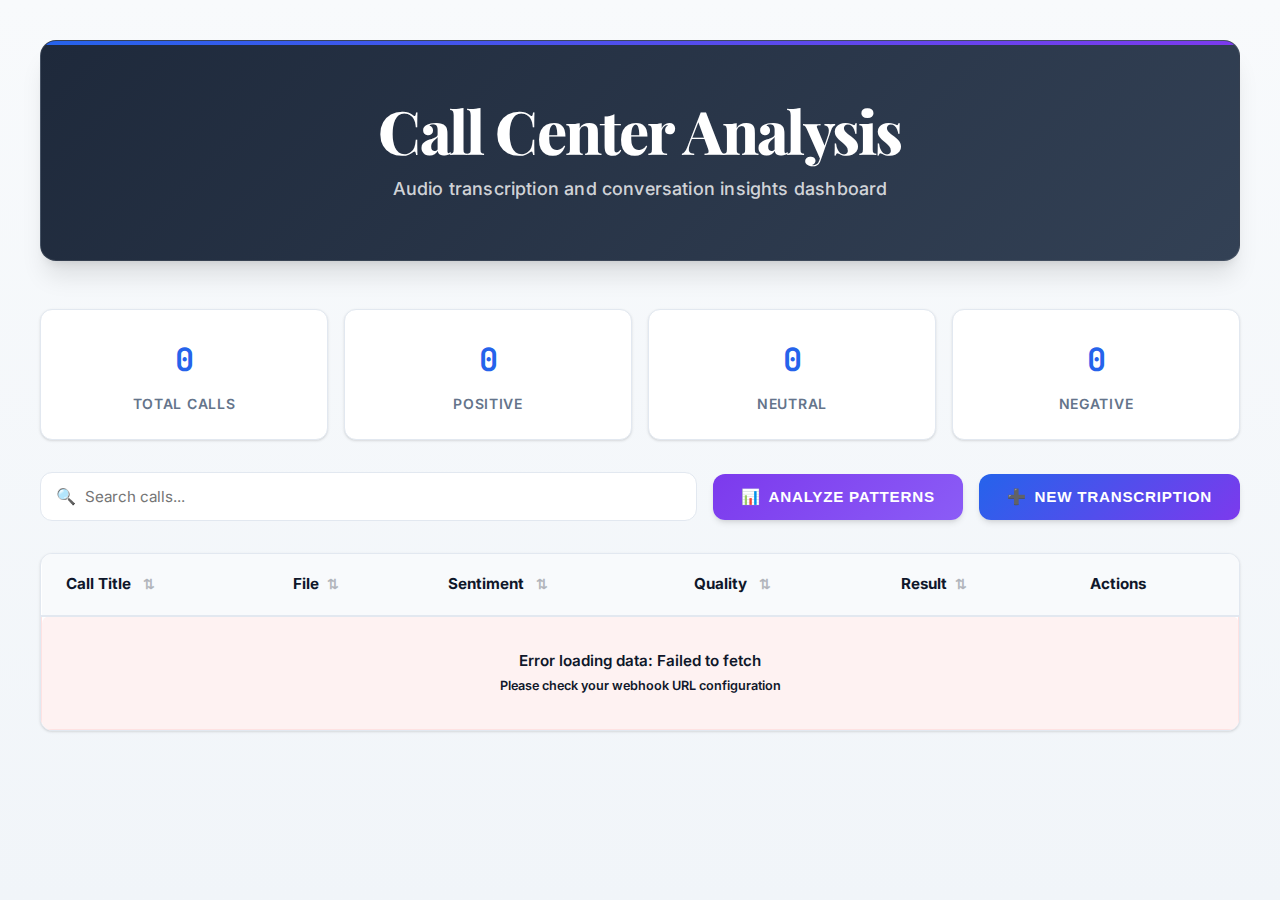
<file: index.html>
<!doctype html>
<html lang="en">
  <head>
    <meta charset="UTF-8" />
    <meta name="viewport" content="width=device-width, initial-scale=1.0" />
    <title>Call Center Analysis</title>
    <link rel="stylesheet" href="default.css" />
  </head>
  <body>
    <div class="container">
      <div class="header">
        <div class="header-content">
          <h1>Call Center Analysis</h1>
          <p class="header-subtitle">
            Audio transcription and conversation insights dashboard
          </p>
        </div>
      </div>

      <div class="stats-grid" id="statsGrid">
        <div class="stat-card">
          <div class="stat-value" id="totalCalls">0</div>
          <div class="stat-label">Total Calls</div>
        </div>
        <div class="stat-card">
          <div class="stat-value" id="positiveCalls">0</div>
          <div class="stat-label">Positive</div>
        </div>
        <div class="stat-card">
          <div class="stat-value" id="neutralCalls">0</div>
          <div class="stat-label">Neutral</div>
        </div>
        <div class="stat-card">
          <div class="stat-value" id="negativeCalls">0</div>
          <div class="stat-label">Negative</div>
        </div>
      </div>

      <div class="toolbar">
        <div class="search-box">
          <input
            type="text"
            id="searchInput"
            placeholder="Search calls..."
            aria-label="Search calls"
          />
        </div>
        <div class="toolbar-actions">
          <button class="btn-secondary" id="analyzeBtn">
            <span>📊</span>
            <span>Analyze Patterns</span>
          </button>
          <button class="btn-primary" id="newCallBtn">
            <span>➕</span>
            <span>New Transcription</span>
          </button>
        </div>
      </div>

      <div class="card">
        <div class="table-container">
          <table id="callsTable" class="desktop-table">
            <thead>
              <tr>
                <th class="sortable" data-column="message_content_call_title">
                  Call Title
                </th>
                <th class="sortable" data-column="filename">File</th>
                <th
                  class="sortable"
                  data-column="message_content_overall_sentiment"
                >
                  Sentiment
                </th>
                <th
                  class="sortable"
                  data-column="message_content_questions_quality_score"
                >
                  Quality
                </th>
                <th class="sortable" data-column="result">Result</th>
                <th>Actions</th>
              </tr>
            </thead>
            <tbody id="tableBody">
              <tr>
                <td colspan="6" class="loading">Loading data...</td>
              </tr>
            </tbody>
          </table>
          <div id="mobileCards" class="mobile-cards">
            <div class="loading">Loading data...</div>
          </div>
        </div>
      </div>
    </div>

    <div class="modal slideshow-modal" id="analysisModal">
      <div class="modal-content">
        <div class="modal-header">
          <h2 class="modal-title">Pattern Analysis & Insights</h2>
          <button
            class="modal-close"
            id="closeAnalysisModal"
            aria-label="Close modal"
          >
            ×
          </button>
        </div>
        <div class="slideshow-container" id="slideshowContainer">
          <!-- Slides will be dynamically inserted here -->
        </div>
        <div class="slide-navigation">
          <div class="slide-counter">
            <span id="currentSlide">1</span> / <span id="totalSlides">5</span>
          </div>
          <div class="slide-nav-buttons">
            <button class="slide-nav-btn" id="prevSlide">← Previous</button>
            <button class="slide-nav-btn" id="nextSlide">Next →</button>
          </div>
        </div>
      </div>
    </div>

    <div class="modal" id="detailModal">
      <div class="modal-content">
        <div class="modal-header">
          <h2 class="modal-title" id="detailModalTitle">Call Details</h2>
          <button
            class="modal-close"
            id="closeDetailModal"
            aria-label="Close modal"
          >
            ×
          </button>
        </div>
        <div
          class="modal-body"
          style="padding: 2rem; max-height: 70vh; overflow-y: auto"
        >
          <div id="detailModalContent"></div>
        </div>
      </div>
    </div>

    <style>
      .mobile-cards {
        display: none;
      }

      @media (max-width: 768px) {
        .desktop-table {
          display: none;
        }

        .mobile-cards {
          display: block;
        }

        .mobile-card {
          background: white;
          border: 1px solid var(--color-border, #e5e7eb);
          border-radius: 8px;
          padding: 1rem;
          margin-bottom: 1rem;
          box-shadow: 0 1px 3px rgba(0, 0, 0, 0.1);
        }

        .mobile-card-header {
          display: flex;
          justify-content: space-between;
          align-items: flex-start;
          margin-bottom: 0.75rem;
          gap: 0.5rem;
        }

        .mobile-card-title {
          font-weight: 600;
          font-size: 1rem;
          color: var(--color-text, #1f2937);
          flex: 1;
          line-height: 1.4;
        }

        .mobile-card-body {
          display: grid;
          gap: 0.5rem;
          margin-bottom: 1rem;
        }

        .mobile-card-row {
          display: flex;
          justify-content: space-between;
          align-items: center;
          padding: 0.5rem 0;
          border-bottom: 1px solid var(--color-border, #f3f4f6);
        }

        .mobile-card-row:last-child {
          border-bottom: none;
        }

        .mobile-card-label {
          font-size: 0.875rem;
          color: var(--color-text-secondary, #6b7280);
          font-weight: 500;
        }

        .mobile-card-value {
          font-size: 0.875rem;
          color: var(--color-text, #1f2937);
        }

        .mobile-card-actions {
          margin-top: 0.75rem;
          padding-top: 0.75rem;
          border-top: 1px solid var(--color-border, #e5e7eb);
        }

        .mobile-view-details-btn {
          display: block;
          width: 100%;
          padding: 0.875rem 1rem;
          background: linear-gradient(135deg, #667eea 0%, #764ba2 100%);
          color: white;
          border: none;
          border-radius: 8px;
          font-size: 1rem;
          font-weight: 600;
          text-align: center;
          cursor: pointer;
          transition: all 0.2s ease;
          box-shadow: 0 2px 4px rgba(102, 126, 234, 0.3);
        }

        .mobile-view-details-btn:active {
          transform: scale(0.98);
          box-shadow: 0 1px 2px rgba(102, 126, 234, 0.3);
        }

        .mobile-view-details-btn:hover {
          background: linear-gradient(135deg, #5568d3 0%, #6a3f8f 100%);
          box-shadow: 0 4px 8px rgba(102, 126, 234, 0.4);
        }

        .mobile-card-filename {
          font-size: 0.75rem;
          color: var(--color-text-secondary, #9ca3af);
          margin-top: 0.25rem;
        }
      }

      @media (min-width: 769px) {
        .action-link {
          display: inline-block;
          padding: 0.5rem 1rem;
          background: linear-gradient(135deg, #667eea 0%, #764ba2 100%);
          color: white;
          text-decoration: none;
          border-radius: 6px;
          font-weight: 500;
          transition: all 0.2s ease;
          box-shadow: 0 2px 4px rgba(102, 126, 234, 0.2);
        }

        .action-link:hover {
          background: linear-gradient(135deg, #5568d3 0%, #6a3f8f 100%);
          box-shadow: 0 4px 8px rgba(102, 126, 234, 0.3);
          transform: translateY(-1px);
        }

        .action-link:active {
          transform: translateY(0);
        }
      }
    </style>

    <script>
      // Configuration - UPDATE THESE URLs
      const CONFIG = {
        webhookUrl:
          "https://klett-agent.app.n8n.cloud/webhook/d22b7bdf-786d-4707-ac3f-5c784ac61878",
        formUrl:
          "https://klett-agent.app.n8n.cloud/form/5dd5f0b9-4583-4250-98bf-e4e388219ecd",
      };

      // State
      let callsData = [];
      let filteredData = [];
      let sortColumn = null;
      let sortDirection = "asc";
      let currentSlideIndex = 0;
      let analysisData = null;

      // DOM Elements
      const tableBody = document.getElementById("tableBody");
      const mobileCards = document.getElementById("mobileCards");
      const searchInput = document.getElementById("searchInput");
      const newCallBtn = document.getElementById("newCallBtn");
      const analyzeBtn = document.getElementById("analyzeBtn");
      const analysisModal = document.getElementById("analysisModal");
      const closeAnalysisModal = document.getElementById("closeAnalysisModal");
      const slideshowContainer = document.getElementById("slideshowContainer");
      const prevSlideBtn = document.getElementById("prevSlide");
      const nextSlideBtn = document.getElementById("nextSlide");
      const currentSlideSpan = document.getElementById("currentSlide");
      const totalSlidesSpan = document.getElementById("totalSlides");
      const detailModal = document.getElementById("detailModal");
      const closeDetailModal = document.getElementById("closeDetailModal");
      const detailModalTitle = document.getElementById("detailModalTitle");
      const detailModalContent = document.getElementById("detailModalContent");
      const statsElements = {
        total: document.getElementById("totalCalls"),
        positive: document.getElementById("positiveCalls"),
        neutral: document.getElementById("neutralCalls"),
        negative: document.getElementById("negativeCalls"),
      };

      // Fetch data from n8n webhook
      async function fetchData() {
        try {
          const response = await fetch(CONFIG.webhookUrl);
          if (!response.ok) {
            throw new Error(`HTTP error! status: ${response.status}`);
          }
          const data = await response.json();

          console.log("Raw webhook data:", data);
          console.log("Data type:", typeof data);
          console.log("Is array:", Array.isArray(data));

          // Handle different possible response structures
          let processedData = [];

          if (Array.isArray(data)) {
            processedData = data;
          } else if (data && typeof data === "object") {
            // Check for common wrapper properties
            if (data.items && Array.isArray(data.items)) {
              processedData = data.items;
            } else if (data.data && Array.isArray(data.data)) {
              processedData = data.data;
            } else if (data.rows && Array.isArray(data.rows)) {
              processedData = data.rows;
            } else if (data.results && Array.isArray(data.results)) {
              processedData = data.results;
            } else {
              // If it's a single object, wrap it in an array
              processedData = [data];
            }
          }

          console.log("Processed data:", processedData);
          console.log("Number of items:", processedData.length);

          callsData = processedData;
          filteredData = [...callsData];

          updateStats();
          renderTable();
        } catch (error) {
          console.error("Error fetching data:", error);
          tableBody.innerHTML = `
            <tr>
              <td colspan="6" class="error-message">
                Error loading data: ${error.message}
                <br><small>Please check your webhook URL configuration</small>
              </td>
            </tr>
          `;
          mobileCards.innerHTML = `
            <div class="error-message">
              Error loading data: ${error.message}
              <br><small>Please check your webhook URL configuration</small>
            </div>
          `;
        }
      }

      // Update statistics
      function updateStats() {
        const stats = {
          total: callsData.length,
          positive: 0,
          neutral: 0,
          negative: 0,
        };

        callsData.forEach((call) => {
          const sentiment = (
            call.message_content_overall_sentiment || ""
          ).toLowerCase();
          if (sentiment === "positive") stats.positive++;
          else if (sentiment === "neutral") stats.neutral++;
          else if (sentiment === "negative") stats.negative++;
        });

        statsElements.total.textContent = stats.total;
        statsElements.positive.textContent = stats.positive;
        statsElements.neutral.textContent = stats.neutral;
        statsElements.negative.textContent = stats.negative;
      }

      // Render table
      function renderTable() {
        console.log("Rendering table with filteredData:", filteredData);
        console.log("filteredData.length:", filteredData.length);

        if (!filteredData || filteredData.length === 0) {
          tableBody.innerHTML = `
            <tr>
              <td colspan="6" class="empty-state">
                No calls found. Click "New Transcription" to add one.
              </td>
            </tr>
          `;
          mobileCards.innerHTML = `
            <div class="empty-state">
              No calls found. Click "New Transcription" to add one.
            </div>
          `;
          return;
        }

        // Render desktop table
        tableBody.innerHTML = filteredData
          .map((call, index) => {
            console.log(`Rendering row ${index}:`, call);
            return `
          <tr>
            <td>${escapeHtml(call.message_content_call_title || "Untitled Call")}</td>
            <td>${escapeHtml(call.filename || "N/A")}</td>
            <td>${renderSentimentBadge(call.message_content_overall_sentiment)}</td>
            <td>${renderQualityBadge(call.message_content_questions_quality_score)}</td>
            <td>${renderResultBadge(call.result)}</td>
            <td>
              <a href="#" class="action-link" onclick="showCallDetails(${index}); return false;">
                View Details
              </a>
            </td>
          </tr>
        `;
          })
          .join("");

        // Render mobile cards
        mobileCards.innerHTML = filteredData
          .map((call, index) => {
            return `
          <div class="mobile-card">
            <div class="mobile-card-header">
              <div>
                <div class="mobile-card-title">${escapeHtml(call.message_content_call_title || "Untitled Call")}</div>
                <div class="mobile-card-filename">${escapeHtml(call.filename || "N/A")}</div>
              </div>
            </div>
            <div class="mobile-card-body">
              <div class="mobile-card-row">
                <span class="mobile-card-label">Sentiment</span>
                <span class="mobile-card-value">${renderSentimentBadge(call.message_content_overall_sentiment)}</span>
              </div>
              <div class="mobile-card-row">
                <span class="mobile-card-label">Quality</span>
                <span class="mobile-card-value">${renderQualityBadge(call.message_content_questions_quality_score)}</span>
              </div>
              <div class="mobile-card-row">
                <span class="mobile-card-label">Result</span>
                <span class="mobile-card-value">${renderResultBadge(call.result)}</span>
              </div>
            </div>
            <div class="mobile-card-actions">
              <button class="mobile-view-details-btn" onclick="showCallDetails(${index})">
                View Full Details →
              </button>
            </div>
          </div>
        `;
          })
          .join("");
      }

      // Show call details in modal
      function showCallDetails(index) {
        const call = filteredData[index];
        detailModalTitle.textContent =
          call.message_content_call_title || "Call Details";

        const detailsHTML = `
          <div style="display: grid; gap: 1.5rem;">
            <div class="insight-card">
              <div class="insight-header">
                <span class="insight-icon">📋</span>
                <h3 class="insight-title">Call Summary</h3>
              </div>
              <div class="insight-body">
                ${escapeHtml(call.message_content_call_summary || "No summary available")}
              </div>
            </div>

            <div style="display: grid; grid-template-columns: repeat(auto-fit, minmax(250px, 1fr)); gap: 1rem;">
              <div class="stat-card">
                <div class="stat-label">Rep Talk Ratio</div>
                <div class="stat-value" style="font-size: 1.5rem;">${call.message_content_talk_ratio_rep_percent || 0}%</div>
              </div>
              <div class="stat-card">
                <div class="stat-label">Customer Talk Ratio</div>
                <div class="stat-value" style="font-size: 1.5rem;">${call.message_content_talk_ratio_customer_percent || 0}%</div>
              </div>
              <div class="stat-card">
                <div class="stat-label">Total Questions</div>
                <div class="stat-value" style="font-size: 1.5rem;">${call.message_content_questions_total || 0}</div>
              </div>
              <div class="stat-card">
                <div class="stat-label">Impact Questions</div>
                <div class="stat-value" style="font-size: 1.5rem;">${call.message_content_questions_impact_count || 0}</div>
              </div>
            </div>

            ${
              call.message_content_talk_ratio_analysis
                ? `
            <div class="insight-card">
              <div class="insight-header">
                <span class="insight-icon">💬</span>
                <h3 class="insight-title">Talk Ratio Analysis</h3>
              </div>
              <div class="insight-body">
                ${escapeHtml(call.message_content_talk_ratio_analysis)}
              </div>
            </div>
            `
                : ""
            }

            ${
              call.message_content_questions_analysis
                ? `
            <div class="insight-card">
              <div class="insight-header">
                <span class="insight-icon">❓</span>
                <h3 class="insight-title">Questions Analysis</h3>
              </div>
              <div class="insight-body">
                ${escapeHtml(call.message_content_questions_analysis)}
              </div>
            </div>
            `
                : ""
            }

            ${
              call.message_content_impact_questions
                ? `
            <div class="insight-card">
              <div class="insight-header">
                <span class="insight-icon">🎯</span>
                <h3 class="insight-title">Impact Questions</h3>
              </div>
              <div class="insight-body">
                ${escapeHtml(call.message_content_impact_questions)}
              </div>
            </div>
            `
                : ""
            }

            ${
              call.message_content_key_strengths
                ? `
            <div class="insight-card">
              <div class="insight-header">
                <span class="insight-icon">✅</span>
                <h3 class="insight-title">Key Strengths</h3>
              </div>
              <div class="insight-body">
                ${escapeHtml(call.message_content_key_strengths)}
              </div>
            </div>
            `
                : ""
            }

            ${
              call.message_content_key_weaknesses
                ? `
            <div class="insight-card">
              <div class="insight-header">
                <span class="insight-icon">⚠️</span>
                <h3 class="insight-title">Areas for Improvement</h3>
              </div>
              <div class="insight-body">
                ${escapeHtml(call.message_content_key_weaknesses)}
              </div>
            </div>
            `
                : ""
            }

            ${
              call.message_content_top_3_recommendations
                ? `
            <div class="insight-card">
              <div class="insight-header">
                <span class="insight-icon">💡</span>
                <h3 class="insight-title">Top Recommendations</h3>
              </div>
              <div class="insight-body">
                ${escapeHtml(call.message_content_top_3_recommendations)}
              </div>
            </div>
            `
                : ""
            }
          </div>
        `;

        detailModalContent.innerHTML = detailsHTML;
        detailModal.classList.add("active");
        document.body.style.overflow = "hidden";
      }

      // Make showCallDetails available globally
      window.showCallDetails = showCallDetails;

      // Render sentiment badge
      function renderSentimentBadge(sentiment) {
        if (!sentiment) return '<span class="badge info">Unknown</span>';

        const sentimentLower = sentiment.toLowerCase();
        let badgeClass = "neutral";

        if (sentimentLower === "positive") badgeClass = "positive";
        else if (sentimentLower === "negative") badgeClass = "negative";
        else if (sentimentLower === "neutral") badgeClass = "neutral";
        else badgeClass = "info";

        return `
          <span class="badge ${badgeClass}">
            <span class="badge-dot"></span>
            ${escapeHtml(sentiment)}
          </span>
        `;
      }

      // Render quality badge
      function renderQualityBadge(quality) {
        if (!quality) return '<span class="badge info">N/A</span>';

        const qualityUpper = quality.toUpperCase();
        let badgeClass = "neutral";

        if (qualityUpper === "HIGH") badgeClass = "positive";
        else if (qualityUpper === "LOW") badgeClass = "negative";
        else if (qualityUpper === "MEDIUM") badgeClass = "neutral";
        else badgeClass = "info";

        return `
          <span class="badge ${badgeClass}">
            <span class="badge-dot"></span>
            ${escapeHtml(quality)}
          </span>
        `;
      }

      // Render result badge
      function renderResultBadge(result) {
        if (!result) return '<span class="badge info">N/A</span>';

        const resultLower = result.toLowerCase();
        let badgeClass = "neutral";

        if (resultLower === "yes") badgeClass = "positive";
        else if (resultLower === "no") badgeClass = "negative";
        else badgeClass = "neutral";

        return `
          <span class="badge ${badgeClass}">
            <span class="badge-dot"></span>
            ${escapeHtml(result)}
          </span>
        `;
      }

      // Format date
      function formatDate(dateString) {
        if (!dateString) return "N/A";
        try {
          const date = new Date(dateString);
          return date.toLocaleDateString("en-US", {
            year: "numeric",
            month: "short",
            day: "numeric",
          });
        } catch (error) {
          return dateString;
        }
      }

      // Escape HTML to prevent XSS
      function escapeHtml(text) {
        if (!text) return "";
        const div = document.createElement("div");
        div.textContent = text;
        return div.innerHTML;
      }

      // Search functionality
      function handleSearch(query) {
        const searchTerm = query.toLowerCase().trim();

        if (!searchTerm) {
          filteredData = [...callsData];
        } else {
          filteredData = callsData.filter((call) => {
            return (
              (call.message_content_call_title || "")
                .toLowerCase()
                .includes(searchTerm) ||
              (call.filename || "").toLowerCase().includes(searchTerm) ||
              (call.message_content_overall_sentiment || "")
                .toLowerCase()
                .includes(searchTerm) ||
              (call.message_content_call_summary || "")
                .toLowerCase()
                .includes(searchTerm) ||
              (call.row_number || "").toString().includes(searchTerm)
            );
          });
        }

        renderTable();
      }

      // Sort functionality
      function sortTable(column) {
        if (sortColumn === column) {
          sortDirection = sortDirection === "asc" ? "desc" : "asc";
        } else {
          sortColumn = column;
          sortDirection = "asc";
        }

        filteredData.sort((a, b) => {
          let aVal = a[column] || "";
          let bVal = b[column] || "";

          // Handle different data types
          if (column === "row_number") {
            aVal = parseInt(aVal) || 0;
            bVal = parseInt(bVal) || 0;
          } else {
            aVal = aVal.toString().toLowerCase();
            bVal = bVal.toString().toLowerCase();
          }

          if (aVal < bVal) return sortDirection === "asc" ? -1 : 1;
          if (aVal > bVal) return sortDirection === "asc" ? 1 : -1;
          return 0;
        });

        updateSortIndicators();
        renderTable();
      }

      // Update sort indicators
      function updateSortIndicators() {
        document.querySelectorAll("th.sortable").forEach((th) => {
          th.classList.remove("sort-asc", "sort-desc");
          if (th.dataset.column === sortColumn) {
            th.classList.add(
              sortDirection === "asc" ? "sort-asc" : "sort-desc",
            );
          }
        });
      }

      // Pattern Analysis Functions
      function analyzePatterns() {
        if (callsData.length < 5) {
          alert(
            "Need at least 5 calls to perform meaningful pattern analysis.",
          );
          return;
        }

        analyzeBtn.disabled = true;
        analyzeBtn.innerHTML = "<span>⏳</span><span>Analyzing...</span>";

        // Simulate analysis
        setTimeout(() => {
          analysisData = performPatternAnalysis();
          generateSlides();
          openAnalysisModal();
          analyzeBtn.disabled = false;
          analyzeBtn.innerHTML = "<span>📊</span><span>Analyze Patterns</span>";
        }, 2000);
      }

      function performPatternAnalysis() {
        // Group calls by quality score
        const qualityGroups = {
          HIGH: [],
          MEDIUM: [],
          LOW: [],
        };

        callsData.forEach((call) => {
          const quality = (
            call.message_content_questions_quality_score || ""
          ).toUpperCase();
          if (qualityGroups[quality]) {
            qualityGroups[quality].push(call);
          }
        });

        // Calculate average metrics for each group
        const calculateAverage = (calls, field) => {
          if (calls.length === 0) return 0;
          const sum = calls.reduce(
            (acc, call) => acc + (parseInt(call[field]) || 0),
            0,
          );
          return (sum / calls.length).toFixed(1);
        };

        const highPerformers = qualityGroups.HIGH.slice(0, 5).map((call) => ({
          title: call.message_content_call_title || "Untitled",
          successRate: call.message_content_questions_quality_score,
          impactQuestions: call.message_content_questions_impact_count || 0,
          sentiment: call.message_content_overall_sentiment || "neutral",
        }));

        const lowPerformers = qualityGroups.LOW.slice(0, 5).map((call) => ({
          title: call.message_content_call_title || "Untitled",
          successRate: call.message_content_questions_quality_score,
          impactQuestions: call.message_content_questions_impact_count || 0,
          sentiment: call.message_content_overall_sentiment || "neutral",
        }));

        // Identify patterns
        const patterns = identifyPatterns(qualityGroups);
        const recommendations = generateRecommendations(
          patterns,
          highPerformers,
          lowPerformers,
        );

        return {
          top5: highPerformers,
          bottom5: lowPerformers,
          patterns,
          recommendations,
          totalAnalyzed: callsData.length,
        };
      }

      function identifyPatterns(qualityGroups) {
        const patterns = [];

        const highCount = qualityGroups.HIGH.length;
        const mediumCount = qualityGroups.MEDIUM.length;
        const lowCount = qualityGroups.LOW.length;

        patterns.push({
          title: "Quality Distribution Analysis",
          description: `Out of ${callsData.length} calls analyzed: ${highCount} high quality (${((highCount / callsData.length) * 100).toFixed(1)}%), ${mediumCount} medium quality (${((mediumCount / callsData.length) * 100).toFixed(1)}%), and ${lowCount} low quality (${((lowCount / callsData.length) * 100).toFixed(1)}%). This distribution indicates ${highCount > lowCount ? "strong overall performance" : "significant room for improvement"}.`,
        });

        // Analyze impact questions correlation
        const avgHighImpact =
          qualityGroups.HIGH.reduce(
            (sum, call) =>
              sum +
              (parseInt(call.message_content_questions_impact_count) || 0),
            0,
          ) / (qualityGroups.HIGH.length || 1);
        const avgLowImpact =
          qualityGroups.LOW.reduce(
            (sum, call) =>
              sum +
              (parseInt(call.message_content_questions_impact_count) || 0),
            0,
          ) / (qualityGroups.LOW.length || 1);

        patterns.push({
          title: "Impact Questions Correlation",
          description: `High-quality calls average ${avgHighImpact.toFixed(1)} impact questions, while low-quality calls average ${avgLowImpact.toFixed(1)}. This ${(avgHighImpact - avgLowImpact).toFixed(1)} question difference demonstrates the importance of asking meaningful, impact-driven questions.`,
        });

        // Sentiment analysis
        const positiveCount = callsData.filter(
          (c) =>
            (c.message_content_overall_sentiment || "").toLowerCase() ===
            "positive",
        ).length;

        patterns.push({
          title: "Sentiment Pattern",
          description: `${((positiveCount / callsData.length) * 100).toFixed(1)}% of calls resulted in positive sentiment. High-quality questioning techniques and effective communication strategies correlate strongly with positive customer sentiment.`,
        });

        return patterns;
      }

      function generateRecommendations(patterns, top5, bottom5) {
        return [
          "Focus on increasing the number of impact questions per call. Data shows high-performing calls ask significantly more impact questions that drive meaningful conversations.",
          "Implement training on effective questioning techniques, emphasizing open-ended questions that uncover customer needs and pain points.",
          "Review and analyze recordings of high-quality calls to identify specific phrases, approaches, and techniques that lead to positive outcomes.",
          "Establish quality benchmarks based on impact question count and sentiment scores, with regular coaching sessions for team members below threshold.",
          "Create a feedback loop where representatives can learn from both successful and unsuccessful calls, focusing on continuous improvement in conversation quality.",
        ];
      }

      function generateSlides() {
        const slides = [
          // Slide 1: Title
          `
            <div class="slide active">
              <div class="slide-content">
                <h1 class="slide-title">Call Quality Analysis</h1>
                <p class="slide-subtitle">Pattern Recognition & Strategic Insights</p>
                <div class="insight-card">
                  <div class="insight-header">
                    <span class="insight-icon">📊</span>
                    <h3 class="insight-title">Analysis Overview</h3>
                  </div>
                  <div class="insight-body">
                    This comprehensive analysis examines ${analysisData.totalAnalyzed} call center conversations,
                    identifying key performance patterns based on question quality, sentiment analysis, and conversation effectiveness.
                    The analysis compares high and low-quality calls to extract best practices and areas for development.
                  </div>
                </div>
              </div>
            </div>
          `,
          // Slide 2: Top vs Bottom Performers
          `
            <div class="slide">
              <div class="slide-content">
                <h2 class="slide-title">Quality Comparison</h2>
                <p class="slide-subtitle">High Quality vs Low Quality Calls</p>
                <div class="comparison-grid">
                  <div class="comparison-section top">
                    <h3 class="comparison-title top">🏆 High Quality Calls</h3>
                    <ul class="performer-list">
                      ${
                        analysisData.top5.length > 0
                          ? analysisData.top5
                              .map(
                                (p) => `
                        <li class="performer-item">
                          <span class="performer-name">${escapeHtml(p.title)}</span>
                          <span class="performer-score" style="color: var(--color-success);">${p.impactQuestions} impact Q's</span>
                        </li>
                      `,
                              )
                              .join("")
                          : '<li class="performer-item"><span class="performer-name">No high-quality calls found</span></li>'
                      }
                    </ul>
                  </div>
                  <div class="comparison-section bottom">
                    <h3 class="comparison-title bottom">📉 Needs Improvement</h3>
                    <ul class="performer-list">
                      ${
                        analysisData.bottom5.length > 0
                          ? analysisData.bottom5
                              .map(
                                (p) => `
                        <li class="performer-item">
                          <span class="performer-name">${escapeHtml(p.title)}</span>
                          <span class="performer-score" style="color: var(--color-error);">${p.impactQuestions} impact Q's</span>
                        </li>
                      `,
                              )
                              .join("")
                          : '<li class="performer-item"><span class="performer-name">No low-quality calls found</span></li>'
                      }
                    </ul>
                  </div>
                </div>
              </div>
            </div>
          `,
          // Slide 3: Identified Patterns
          `
            <div class="slide">
              <div class="slide-content">
                <h2 class="slide-title">Key Patterns Identified</h2>
                <p class="slide-subtitle">Data-Driven Insights from Conversation Analysis</p>
                <ul class="pattern-list">
                  ${analysisData.patterns
                    .map(
                      (pattern) => `
                    <li class="pattern-item">
                      <div class="pattern-title">${escapeHtml(pattern.title)}</div>
                      <div class="pattern-description">${escapeHtml(pattern.description)}</div>
                    </li>
                  `,
                    )
                    .join("")}
                </ul>
              </div>
            </div>
          `,
          //Slide 4: Recommendations
          `
            <div class="slide">
              <div class="slide-content">
                <h2 class="slide-title">Strategic Recommendations</h2>
                <p class="slide-subtitle">Action Plan for Quality Improvement</p>
                <ul class="recommendation-list">
                  ${analysisData.recommendations
                    .map(
                      (rec, idx) => `
                    <li class="recommendation-item">
                      <div class="recommendation-number">${idx + 1}</div>
                      <div class="recommendation-text">${escapeHtml(rec)}</div>
                    </li>
                  `,
                    )
                    .join("")}
                </ul>
              </div>
            </div>
          `,
          // Slide 5: Summary
          `
            <div class="slide">
              <div class="slide-content">
                <h2 class="slide-title">Next Steps</h2>
                <p class="slide-subtitle">Implementation Roadmap</p>
                <div class="insight-card">
                  <div class="insight-header">
                    <span class="insight-icon">🎯</span>
                    <h3 class="insight-title">Immediate Actions</h3>
                  </div>
                  <div class="insight-body">
                    <strong>Week 1-2:</strong> Review high-quality call recordings and document effective questioning techniques and conversation patterns.
                    <br><br>
                    <strong>Week 3-4:</strong> Conduct training sessions focused on impact questions and implement quality scoring for all calls.
                    <br><br>
                    <strong>Month 2:</strong> Establish peer review sessions where team members analyze calls together and share best practices.
                    <br><br>
                    <strong>Ongoing:</strong> Weekly quality reviews and monthly pattern analysis to track improvement and adjust training focus.
                  </div>
                </div>
              </div>
            </div>
          `,
        ];

        slideshowContainer.innerHTML = slides.join("");
        totalSlidesSpan.textContent = slides.length;
        currentSlideIndex = 0;
        updateSlideNavigation();
      }

      function openAnalysisModal() {
        analysisModal.classList.add("active");
        document.body.style.overflow = "hidden";
      }

      function closeAnalysisModalFunc() {
        analysisModal.classList.remove("active");
        document.body.style.overflow = "";
        currentSlideIndex = 0;
      }

      function closeDetailModalFunc() {
        detailModal.classList.remove("active");
        document.body.style.overflow = "";
      }

      function showSlide(index) {
        const slides = slideshowContainer.querySelectorAll(".slide");
        slides.forEach((slide, i) => {
          slide.classList.toggle("active", i === index);
        });
        currentSlideIndex = index;
        currentSlideSpan.textContent = index + 1;
        updateSlideNavigation();
      }

      function updateSlideNavigation() {
        const slides = slideshowContainer.querySelectorAll(".slide");
        prevSlideBtn.disabled = currentSlideIndex === 0;
        nextSlideBtn.disabled = currentSlideIndex === slides.length - 1;
      }

      function nextSlide() {
        const slides = slideshowContainer.querySelectorAll(".slide");
        if (currentSlideIndex < slides.length - 1) {
          showSlide(currentSlideIndex + 1);
        }
      }

      function prevSlide() {
        if (currentSlideIndex > 0) {
          showSlide(currentSlideIndex - 1);
        }
      }

      // Modal functions
      function openNewTranscriptionForm() {
        console.log("Opening form in new window:", CONFIG.formUrl);
        window.open(CONFIG.formUrl, "_blank", "noopener,noreferrer");
        // Refresh data after a delay to allow form submission
        setTimeout(() => fetchData(), 3000);
      }

      // Event listeners
      searchInput.addEventListener("input", (e) =>
        handleSearch(e.target.value),
      );

      document.querySelectorAll("th.sortable").forEach((th) => {
        th.addEventListener("click", () => sortTable(th.dataset.column));
      });

      newCallBtn.addEventListener("click", openNewTranscriptionForm);
      analyzeBtn.addEventListener("click", analyzePatterns);
      closeAnalysisModal.addEventListener("click", closeAnalysisModalFunc);
      closeDetailModal.addEventListener("click", closeDetailModalFunc);
      prevSlideBtn.addEventListener("click", prevSlide);
      nextSlideBtn.addEventListener("click", nextSlide);

      analysisModal.addEventListener("click", (e) => {
        if (e.target === analysisModal) closeAnalysisModalFunc();
      });

      detailModal.addEventListener("click", (e) => {
        if (e.target === detailModal) closeDetailModalFunc();
      });

      document.addEventListener("keydown", (e) => {
        if (e.key === "Escape") {
          if (analysisModal.classList.contains("active")) {
            closeAnalysisModalFunc();
          } else if (detailModal.classList.contains("active")) {
            closeDetailModalFunc();
          }
        } else if (analysisModal.classList.contains("active")) {
          if (e.key === "ArrowRight") nextSlide();
          else if (e.key === "ArrowLeft") prevSlide();
        }
      });

      // Auto-refresh data every 30 seconds
      setInterval(fetchData, 30000);

      // Initial load
      fetchData();
    </script>
  </body>
</html>
</file>
<file: default.css>
@import url("https://fonts.googleapis.com/css2?family=Inter:wght@300;400;500;600;700;800;900&family=Playfair+Display:wght@600;700;800&family=JetBrains+Mono:wght@400;500;600&display=swap");

:root {
  --color-primary: #2563eb;
  --color-primary-light: #3b82f6;
  --color-primary-dark: #1e40af;
  --color-accent: #7c3aed;
  --color-accent-light: #8b5cf6;
  --color-bg: #ffffff;
  --color-bg-secondary: #f8fafc;
  --color-bg-tertiary: #f1f5f9;
  --color-surface: #ffffff;
  --color-text: #0f172a;
  --color-text-secondary: #475569;
  --color-text-muted: #64748b;
  --color-border: #e2e8f0;
  --color-border-light: #f1f5f9;
  --color-success: #059669;
  --color-success-light: #d1fae5;
  --color-success-bg: #ecfdf5;
  --color-warning: #d97706;
  --color-warning-light: #fef3c7;
  --color-warning-bg: #fffbeb;
  --color-error: #dc2626;
  --color-error-light: #fee2e2;
  --color-error-bg: #fef2f2;
  --color-info: #0284c7;
  --color-info-light: #dbeafe;
  --color-info-bg: #f0f9ff;
  --shadow-sm: 0 1px 2px 0 rgba(0, 0, 0, 0.05);
  --shadow: 0 1px 3px 0 rgba(0, 0, 0, 0.1), 0 1px 2px -1px rgba(0, 0, 0, 0.1);
  --shadow-md:
    0 4px 6px -1px rgba(0, 0, 0, 0.1), 0 2px 4px -2px rgba(0, 0, 0, 0.1);
  --shadow-lg:
    0 10px 15px -3px rgba(0, 0, 0, 0.1), 0 4px 6px -4px rgba(0, 0, 0, 0.1);
  --shadow-xl:
    0 20px 25px -5px rgba(0, 0, 0, 0.1), 0 8px 10px -6px rgba(0, 0, 0, 0.1);
  --radius-sm: 0.375rem;
  --radius: 0.5rem;
  --radius-lg: 0.75rem;
  --radius-xl: 1rem;
}

* {
  margin: 0;
  padding: 0;
  box-sizing: border-box;
}

html {
  font-size: 16px;
  scroll-behavior: smooth;
}

body {
  font-family:
    "Inter",
    -apple-system,
    BlinkMacSystemFont,
    "Segoe UI",
    sans-serif;
  background: linear-gradient(180deg, #f8fafc 0%, #f1f5f9 100%);
  color: var(--color-text);
  min-height: 100vh;
  padding: 1.5rem;
  line-height: 1.6;
  -webkit-font-smoothing: antialiased;
  -moz-osx-font-smoothing: grayscale;
}

.container {
  max-width: 100%;
  width: 100%;
  margin: 0 auto;
}

.header {
  background: linear-gradient(135deg, #1e293b 0%, #334155 100%);
  border-radius: var(--radius-xl);
  padding: 2.5rem 1.5rem;
  margin-bottom: 2rem;
  box-shadow: var(--shadow-xl);
  text-align: center;
  position: relative;
  overflow: hidden;
  border: 1px solid rgba(255, 255, 255, 0.1);
}

.header::before {
  content: "";
  position: absolute;
  top: 0;
  left: 0;
  right: 0;
  height: 4px;
  background: linear-gradient(
    90deg,
    var(--color-primary),
    var(--color-accent),
    var(--color-primary)
  );
  background-size: 200% 100%;
  animation: shimmer 3s linear infinite;
}

@keyframes shimmer {
  0% {
    background-position: -200% 0;
  }
  100% {
    background-position: 200% 0;
  }
}

.header-content {
  position: relative;
  z-index: 1;
}

.header h1 {
  font-family: "Playfair Display", serif;
  font-size: 2rem;
  font-weight: 800;
  color: white;
  margin-bottom: 0.75rem;
  letter-spacing: -0.03em;
  line-height: 1.1;
}

.header-subtitle {
  color: rgba(255, 255, 255, 0.8);
  font-size: 0.95rem;
  font-weight: 500;
  letter-spacing: 0.01em;
}

.toolbar {
  display: flex;
  justify-content: space-between;
  align-items: center;
  gap: 1rem;
  margin-bottom: 1.5rem;
  flex-wrap: wrap;
}

.search-box {
  flex: 1;
  min-width: 200px;
  position: relative;
}

.search-box input {
  width: 100%;
  padding: 0.875rem 1rem 0.875rem 2.75rem;
  background: var(--color-surface);
  border: 1px solid var(--color-border);
  border-radius: var(--radius-lg);
  color: var(--color-text);
  font-size: 0.95rem;
  transition: all 0.2s ease;
  font-family: inherit;
}

.search-box input:focus {
  outline: none;
  border-color: var(--color-primary);
  box-shadow: 0 0 0 3px rgba(37, 99, 235, 0.1);
}

.search-box::before {
  content: "🔍";
  position: absolute;
  left: 1rem;
  top: 50%;
  transform: translateY(-50%);
  font-size: 1rem;
  pointer-events: none;
}

.toolbar-actions {
  display: flex;
  gap: 1rem;
  flex-wrap: wrap;
}

.btn-primary {
  padding: 0.875rem 1.75rem;
  background: linear-gradient(
    135deg,
    var(--color-primary) 0%,
    var(--color-accent) 100%
  );
  color: white;
  border: none;
  border-radius: var(--radius-lg);
  font-size: 0.95rem;
  font-weight: 700;
  cursor: pointer;
  transition: all 0.2s ease;
  box-shadow: var(--shadow-md);
  text-transform: uppercase;
  letter-spacing: 0.05em;
  white-space: nowrap;
  display: inline-flex;
  align-items: center;
  gap: 0.5rem;
}

.btn-primary:hover {
  transform: translateY(-2px);
  box-shadow: 0 10px 20px -5px rgba(37, 99, 235, 0.4);
}

.btn-primary:active {
  transform: scale(0.98);
}

.btn-primary:disabled {
  opacity: 0.6;
  cursor: not-allowed;
  transform: none;
}

.btn-secondary {
  padding: 0.875rem 1.75rem;
  background: linear-gradient(
    135deg,
    var(--color-accent) 0%,
    var(--color-accent-light) 100%
  );
  color: white;
  border: none;
  border-radius: var(--radius-lg);
  font-size: 0.95rem;
  font-weight: 700;
  cursor: pointer;
  transition: all 0.2s ease;
  box-shadow: var(--shadow-md);
  text-transform: uppercase;
  letter-spacing: 0.05em;
  white-space: nowrap;
  display: inline-flex;
  align-items: center;
  gap: 0.5rem;
}

.btn-secondary:hover {
  transform: translateY(-2px);
  box-shadow: 0 10px 20px -5px rgba(124, 58, 237, 0.4);
}

.btn-secondary:active {
  transform: scale(0.98);
}

.btn-secondary:disabled {
  opacity: 0.6;
  cursor: not-allowed;
  transform: none;
}

.card {
  background: var(--color-surface);
  border-radius: var(--radius-lg);
  padding: 0;
  box-shadow: var(--shadow);
  border: 1px solid var(--color-border);
  overflow: hidden;
}

.table-container {
  overflow-x: auto;
  -webkit-overflow-scrolling: touch;
}

table {
  width: 100%;
  border-collapse: collapse;
  font-size: 0.9rem;
}

thead {
  background: var(--color-bg-secondary);
  position: sticky;
  top: 0;
  z-index: 10;
}

th {
  padding: 1rem 1.25rem;
  text-align: left;
  font-weight: 700;
  color: var(--color-text);
  border-bottom: 2px solid var(--color-border);
  white-space: nowrap;
  cursor: pointer;
  user-select: none;
  transition: all 0.2s ease;
  position: relative;
}

th:hover {
  background: var(--color-bg-tertiary);
  color: var(--color-primary);
}

th.sortable::after {
  content: "⇅";
  margin-left: 0.5rem;
  opacity: 0.3;
  font-size: 0.875rem;
}

th.sort-asc::after {
  content: "↑";
  opacity: 1;
  color: var(--color-primary);
}

th.sort-desc::after {
  content: "↓";
  opacity: 1;
  color: var(--color-primary);
}

tbody tr {
  border-bottom: 1px solid var(--color-border-light);
  transition: all 0.2s ease;
}

tbody tr:hover {
  background: var(--color-bg-secondary);
}

tbody tr:last-child {
  border-bottom: none;
}

td {
  padding: 1rem 1.25rem;
  color: var(--color-text-secondary);
  vertical-align: middle;
}

td:first-child {
  font-weight: 600;
  color: var(--color-text);
}

.badge {
  display: inline-flex;
  align-items: center;
  gap: 0.375rem;
  padding: 0.375rem 0.75rem;
  border-radius: var(--radius);
  font-size: 0.8rem;
  font-weight: 600;
  text-transform: uppercase;
  letter-spacing: 0.025em;
  border: 1px solid transparent;
  white-space: nowrap;
}

.badge.positive {
  background: var(--color-success-bg);
  color: var(--color-success);
  border-color: var(--color-success-light);
}

.badge.negative {
  background: var(--color-error-bg);
  color: var(--color-error);
  border-color: var(--color-error-light);
}

.badge.neutral {
  background: var(--color-warning-bg);
  color: var(--color-warning);
  border-color: var(--color-warning-light);
}

.badge.info {
  background: var(--color-info-bg);
  color: var(--color-info);
  border-color: var(--color-info-light);
}

.badge-dot {
  width: 6px;
  height: 6px;
  border-radius: 50%;
  background: currentColor;
}

.action-link {
  color: var(--color-primary);
  text-decoration: none;
  font-weight: 600;
  transition: all 0.2s ease;
  display: inline-flex;
  align-items: center;
  gap: 0.375rem;
}

.action-link:hover {
  color: var(--color-primary-dark);
  text-decoration: underline;
}

.loading {
  text-align: center;
  padding: 3rem;
  color: var(--color-text-muted);
}

.loading::after {
  content: "";
  display: inline-block;
  width: 24px;
  height: 24px;
  margin-left: 0.5rem;
  border: 3px solid var(--color-border);
  border-radius: 50%;
  border-top-color: var(--color-primary);
  animation: spin 0.8s linear infinite;
}

@keyframes spin {
  to {
    transform: rotate(360deg);
  }
}

.error-message {
  text-align: center;
  padding: 2rem;
  color: var(--color-error);
  background: var(--color-error-bg);
  border-radius: var(--radius);
  margin: 1rem;
  border: 1px solid var(--color-error-light);
}

.empty-state {
  text-align: center;
  padding: 3rem;
  color: var(--color-text-muted);
  font-style: italic;
}

.stats-grid {
  display: grid;
  grid-template-columns: repeat(auto-fit, minmax(200px, 1fr));
  gap: 1rem;
  margin-bottom: 2rem;
}

.stat-card {
  background: var(--color-surface);
  border-radius: var(--radius-lg);
  padding: 1.5rem;
  box-shadow: var(--shadow);
  border: 1px solid var(--color-border);
  text-align: center;
  transition: all 0.2s ease;
}

.stat-card:hover {
  transform: translateY(-2px);
  box-shadow: var(--shadow-md);
  border-color: var(--color-primary);
}

.stat-value {
  font-family: "JetBrains Mono", monospace;
  font-size: 2rem;
  font-weight: 700;
  color: var(--color-primary);
  margin-bottom: 0.5rem;
}

.stat-label {
  font-size: 0.875rem;
  color: var(--color-text-muted);
  text-transform: uppercase;
  letter-spacing: 0.05em;
  font-weight: 600;
}

.modal {
  display: none;
  position: fixed;
  top: 0;
  left: 0;
  right: 0;
  bottom: 0;
  background: rgba(0, 0, 0, 0.6);
  z-index: 1000;
  align-items: center;
  justify-content: center;
  padding: 1rem;
  backdrop-filter: blur(4px);
}

.modal.active {
  display: flex;
}

.modal-content {
  background: var(--color-surface);
  border-radius: var(--radius-xl);
  max-width: 900px;
  width: 100%;
  max-height: 90vh;
  overflow-y: auto;
  box-shadow: var(--shadow-xl);
  position: relative;
}

.modal-header {
  padding: 1.5rem;
  border-bottom: 1px solid var(--color-border);
  display: flex;
  justify-content: space-between;
  align-items: center;
  position: sticky;
  top: 0;
  background: var(--color-surface);
  z-index: 10;
}

.modal-title {
  font-size: 1.25rem;
  font-weight: 700;
  color: var(--color-text);
}

.modal-close {
  background: none;
  border: none;
  font-size: 1.5rem;
  cursor: pointer;
  color: var(--color-text-muted);
  width: 32px;
  height: 32px;
  display: flex;
  align-items: center;
  justify-content: center;
  border-radius: var(--radius);
  transition: all 0.2s ease;
}

.modal-close:hover {
  background: var(--color-bg-secondary);
  color: var(--color-text);
}

.modal-body {
  padding: 0;
}

.modal-body iframe {
  width: 100%;
  border: none;
  min-height: 600px;
}

/* Slideshow Styles */
.slideshow-modal .modal-content {
  max-width: 1200px;
  max-height: 95vh;
}

.slideshow-container {
  position: relative;
  background: var(--color-bg-secondary);
  min-height: 600px;
  display: flex;
  flex-direction: column;
}

.slide {
  display: none;
  padding: 3rem 2rem;
  flex: 1;
  animation: fadeIn 0.5s ease-in-out;
}

.slide.active {
  display: flex;
  flex-direction: column;
  justify-content: center;
}

@keyframes fadeIn {
  from {
    opacity: 0;
    transform: translateY(10px);
  }
  to {
    opacity: 1;
    transform: translateY(0);
  }
}

.slide-title {
  font-family: "Playfair Display", serif;
  font-size: 2.5rem;
  font-weight: 800;
  color: var(--color-text);
  margin-bottom: 1.5rem;
  text-align: center;
}

.slide-subtitle {
  font-size: 1.25rem;
  color: var(--color-text-secondary);
  margin-bottom: 2rem;
  text-align: center;
}

.slide-content {
  flex: 1;
  display: flex;
  flex-direction: column;
  gap: 1.5rem;
}

.comparison-grid {
  display: grid;
  grid-template-columns: 1fr 1fr;
  gap: 2rem;
  margin-top: 1rem;
}

.comparison-section {
  background: var(--color-surface);
  border-radius: var(--radius-lg);
  padding: 1.5rem;
  box-shadow: var(--shadow-md);
}

.comparison-section.top {
  border-top: 4px solid var(--color-success);
}

.comparison-section.bottom {
  border-top: 4px solid var(--color-error);
}

.comparison-title {
  font-size: 1.25rem;
  font-weight: 700;
  margin-bottom: 1rem;
  display: flex;
  align-items: center;
  gap: 0.5rem;
}

.comparison-title.top {
  color: var(--color-success);
}

.comparison-title.bottom {
  color: var(--color-error);
}

.performer-list {
  list-style: none;
  padding: 0;
}

.performer-item {
  padding: 0.75rem;
  margin-bottom: 0.5rem;
  background: var(--color-bg-secondary);
  border-radius: var(--radius);
  display: flex;
  justify-content: space-between;
  align-items: center;
}

.performer-name {
  font-weight: 600;
  color: var(--color-text);
}

.performer-score {
  font-family: "JetBrains Mono", monospace;
  font-weight: 700;
  font-size: 1.1rem;
}

.pattern-list {
  list-style: none;
  padding: 0;
}

.pattern-item {
  padding: 1rem;
  margin-bottom: 1rem;
  background: var(--color-surface);
  border-radius: var(--radius-lg);
  border-left: 4px solid var(--color-primary);
  box-shadow: var(--shadow-sm);
}

.pattern-title {
  font-weight: 700;
  color: var(--color-text);
  margin-bottom: 0.5rem;
  font-size: 1.1rem;
}

.pattern-description {
  color: var(--color-text-secondary);
  line-height: 1.6;
}

.recommendation-list {
  list-style: none;
  padding: 0;
}

.recommendation-item {
  padding: 1.25rem;
  margin-bottom: 1rem;
  background: linear-gradient(
    135deg,
    var(--color-primary-light) 0%,
    var(--color-accent-light) 100%
  );
  color: white;
  border-radius: var(--radius-lg);
  box-shadow: var(--shadow-md);
  display: flex;
  align-items: flex-start;
  gap: 1rem;
}

.recommendation-number {
  font-family: "Playfair Display", serif;
  font-size: 2rem;
  font-weight: 800;
  opacity: 0.8;
  flex-shrink: 0;
}

.recommendation-text {
  flex: 1;
  font-size: 1.05rem;
  line-height: 1.6;
}

.slide-navigation {
  display: flex;
  justify-content: space-between;
  align-items: center;
  padding: 1.5rem 2rem;
  background: var(--color-surface);
  border-top: 1px solid var(--color-border);
}

.slide-counter {
  font-family: "JetBrains Mono", monospace;
  color: var(--color-text-muted);
  font-weight: 600;
}

.slide-nav-buttons {
  display: flex;
  gap: 1rem;
}

.slide-nav-btn {
  padding: 0.75rem 1.5rem;
  background: var(--color-primary);
  color: white;
  border: none;
  border-radius: var(--radius);
  font-weight: 600;
  cursor: pointer;
  transition: all 0.2s ease;
}

.slide-nav-btn:hover {
  background: var(--color-primary-dark);
  transform: translateY(-1px);
}

.slide-nav-btn:disabled {
  opacity: 0.4;
  cursor: not-allowed;
  transform: none;
}

.insight-card {
  background: var(--color-surface);
  border-radius: var(--radius-lg);
  padding: 1.5rem;
  box-shadow: var(--shadow-md);
  margin-bottom: 1rem;
}

.insight-header {
  display: flex;
  align-items: center;
  gap: 1rem;
  margin-bottom: 1rem;
}

.insight-icon {
  font-size: 2rem;
}

.insight-title {
  font-size: 1.25rem;
  font-weight: 700;
  color: var(--color-text);
}

.insight-body {
  color: var(--color-text-secondary);
  line-height: 1.7;
  font-size: 1.05rem;
}

@media (min-width: 768px) {
  body {
    padding: 2.5rem;
  }

  .container {
    max-width: 1400px;
  }

  .header {
    padding: 3.5rem 2.5rem;
    margin-bottom: 3rem;
  }

  .header h1 {
    font-size: 3.25rem;
  }

  .header-subtitle {
    font-size: 1.125rem;
  }

  .toolbar {
    margin-bottom: 2rem;
  }

  table {
    font-size: 0.95rem;
  }

  th,
  td {
    padding: 1.125rem 1.5rem;
  }

  .stats-grid {
    grid-template-columns: repeat(4, 1fr);
  }
}

@media (min-width: 1024px) {
  .header h1 {
    font-size: 3.75rem;
  }
}

@media (max-width: 767px) {
  .toolbar {
    flex-direction: column;
    align-items: stretch;
  }

  .toolbar-actions {
    width: 100%;
    flex-direction: column;
  }

  .search-box {
    width: 100%;
  }

  .btn-primary,
  .btn-secondary {
    width: 100%;
    justify-content: center;
  }

  table {
    font-size: 0.85rem;
  }

  th,
  td {
    padding: 0.75rem 0.875rem;
  }

  th {
    font-size: 0.8rem;
  }

  .stat-value {
    font-size: 1.5rem;
  }

  .comparison-grid {
    grid-template-columns: 1fr;
  }

  .slide-title {
    font-size: 1.75rem;
  }

  .slide-subtitle {
    font-size: 1rem;
  }

  .slide {
    padding: 2rem 1rem;
  }
}

@media (prefers-reduced-motion: reduce) {
  *,
  *::before,
  *::after {
    animation-duration: 0.01ms !important;
    animation-iteration-count: 1 !important;
    transition-duration: 0.01ms !important;
  }
}

::-webkit-scrollbar {
  width: 12px;
  height: 12px;
}

::-webkit-scrollbar-track {
  background: var(--color-bg-secondary);
}

::-webkit-scrollbar-thumb {
  background: var(--color-border);
  border-radius: 6px;
  border: 3px solid var(--color-bg-secondary);
}

::-webkit-scrollbar-thumb:hover {
  background: var(--color-primary);
}
</file>
